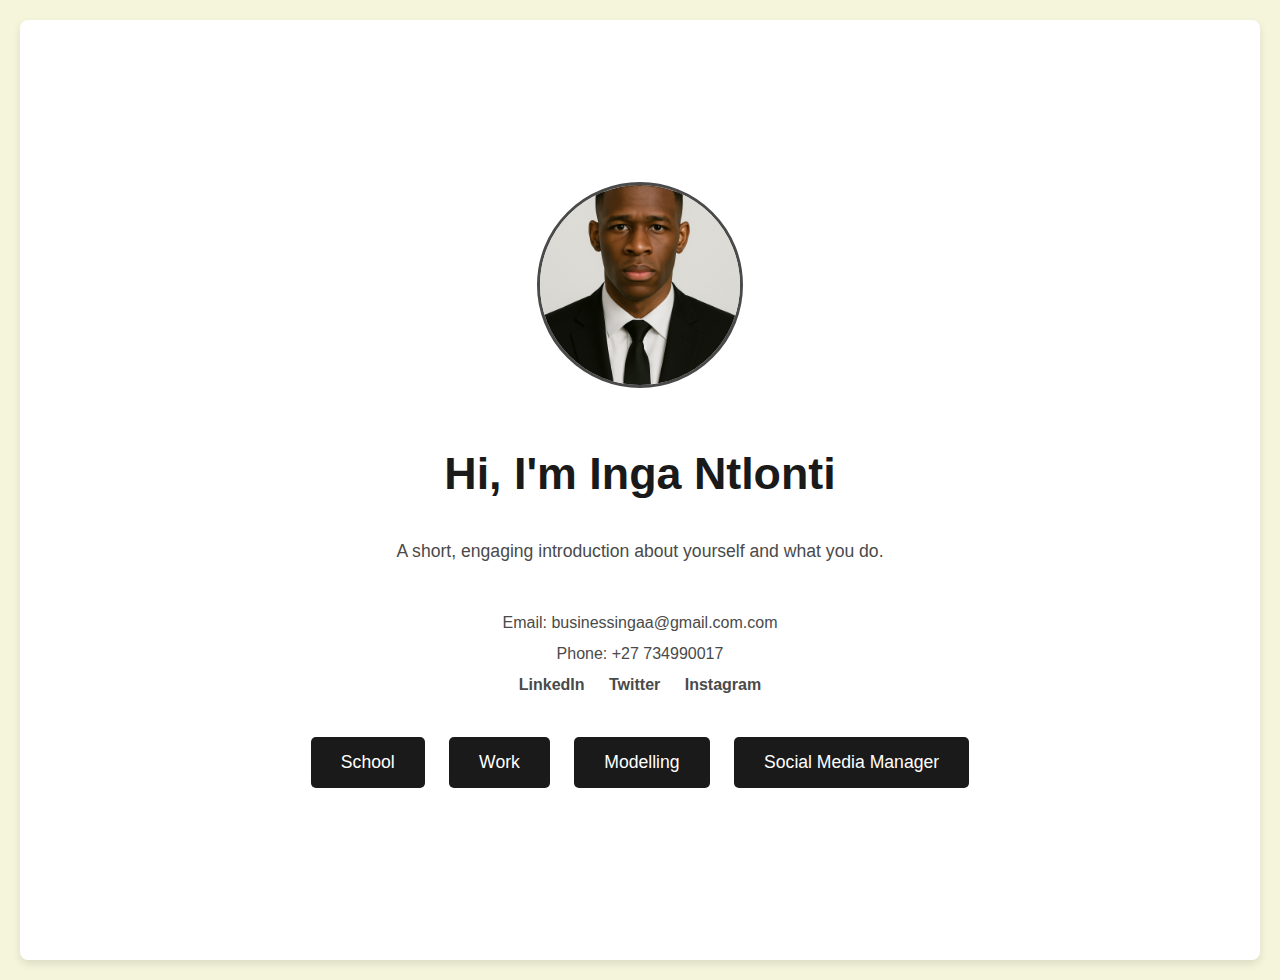
<file: index.html>
<!DOCTYPE html>
<html lang="en">
<head>
    <meta charset="UTF-8">
    <meta name="viewport" content="width=device-width, initial-scale=1.0">
    <title>Inga Ntlonti - Portfolio</title>
    <link rel="stylesheet" href="style.css">
</head>
<body>
    <div class="intro-section">
        <img src="formal photo.png" alt="My Picture" class="profile-picture">
        <h1>Hi, I'm Inga Ntlonti</h1>
        <p>A short, engaging introduction about yourself and what you do.</p>
        <div class="contact-info">
            <p>Email: businessingaa@gmail.com.com</p>
            <p>Phone: +27 734990017</p>
            <div class="social-links">
                <a href="https://linkedin.com/in/inga-ntlonti" target="_blank">LinkedIn</a>
                <a href="https://twitter.com/@ingantlonti" target="_blank">Twitter</a>
                <a href="https://instagram.com/@itisingaa" target="_blank">Instagram</a>
                </div>
        </div>
        <div class="navigation-buttons">
            <button onclick="location.href='school.html'">School</button>
            <button onclick="location.href='work.html'">Work</button>
            <button onclick="location.href='modelling.html'">Modelling</button>
            <button onclick="location.href='social-media-manager.html'">Social Media Manager</button>
        </div>
    </div>

    <script src="script.js"></script>
</body>
</html>
</file>
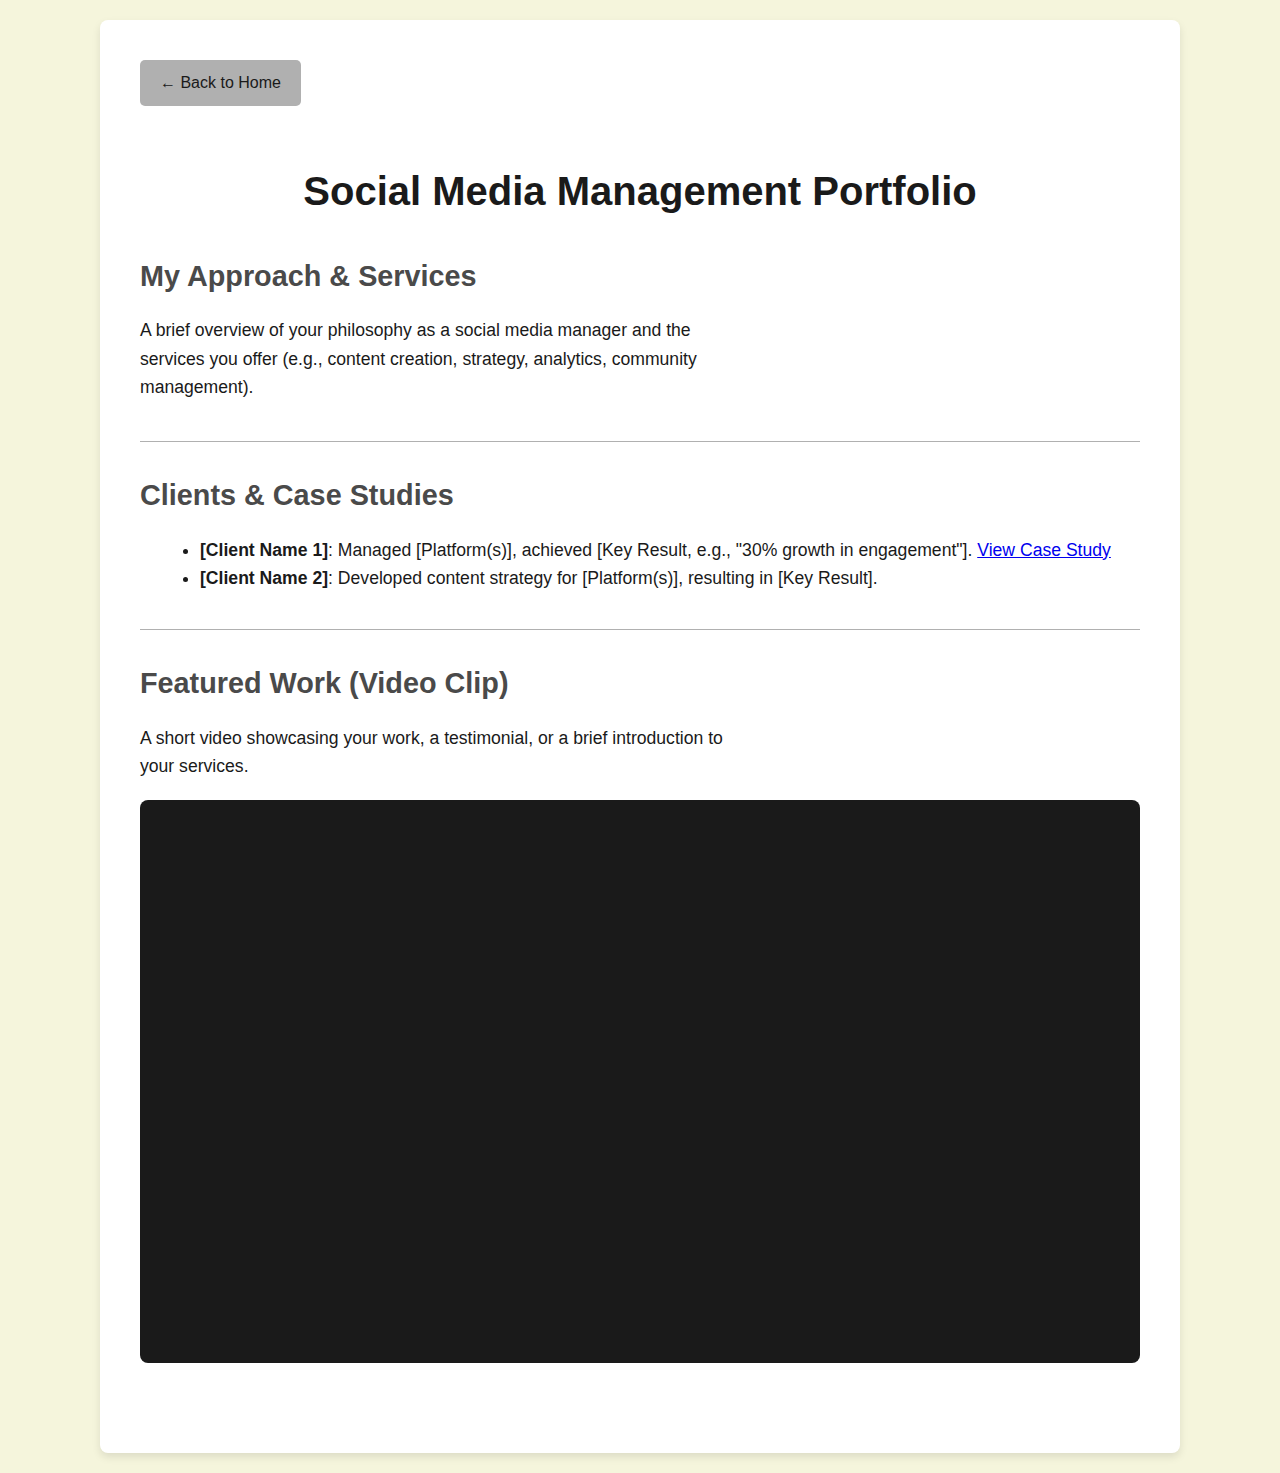
<file: social-media-manager.html>
<!DOCTYPE html>
<html lang="en">
<head>
    <meta charset="UTF-8">
    <meta name="viewport" content="width=device-width, initial-scale=1.0">
    <title>Inga Ntlonti - Social Media Manager</title>
    <link rel="stylesheet" href="style.css">
</head>
<body>
    <div class="page-container">
        <a href="index.html" class="back-button">← Back to Home</a>
        <h2>Social Media Management Portfolio</h2>

        <div class="section-item">
            <h3>My Approach & Services</h3>
            <p>A brief overview of your philosophy as a social media manager and the services you offer (e.g., content creation, strategy, analytics, community management).</p>
        </div>

        <div class="section-item">
            <h3>Clients & Case Studies</h3>
            <ul>
                <li><strong>[Client Name 1]</strong>: Managed [Platform(s)], achieved [Key Result, e.g., "30% growth in engagement"]. <a href="link-to-case-study-detail.html" target="_blank">View Case Study</a></li>
                <li><strong>[Client Name 2]</strong>: Developed content strategy for [Platform(s)], resulting in [Key Result].</li>
                </ul>
        </div>

        <div class="section-item">
            <h3>Featured Work (Video Clip)</h3>
            <p>A short video showcasing your work, a testimonial, or a brief introduction to your services.</p>
            <div class="video-container">
                <iframe src="https://www.youtube.com/embed/YOUR_VIDEO_ID" frameborder="0" allow="accelerometer; autoplay; clipboard-write; encrypted-media; gyroscope; picture-in-picture" allowfullscreen></iframe>
                </div>
        </div>
    </div>
</body>
</html>
</file>
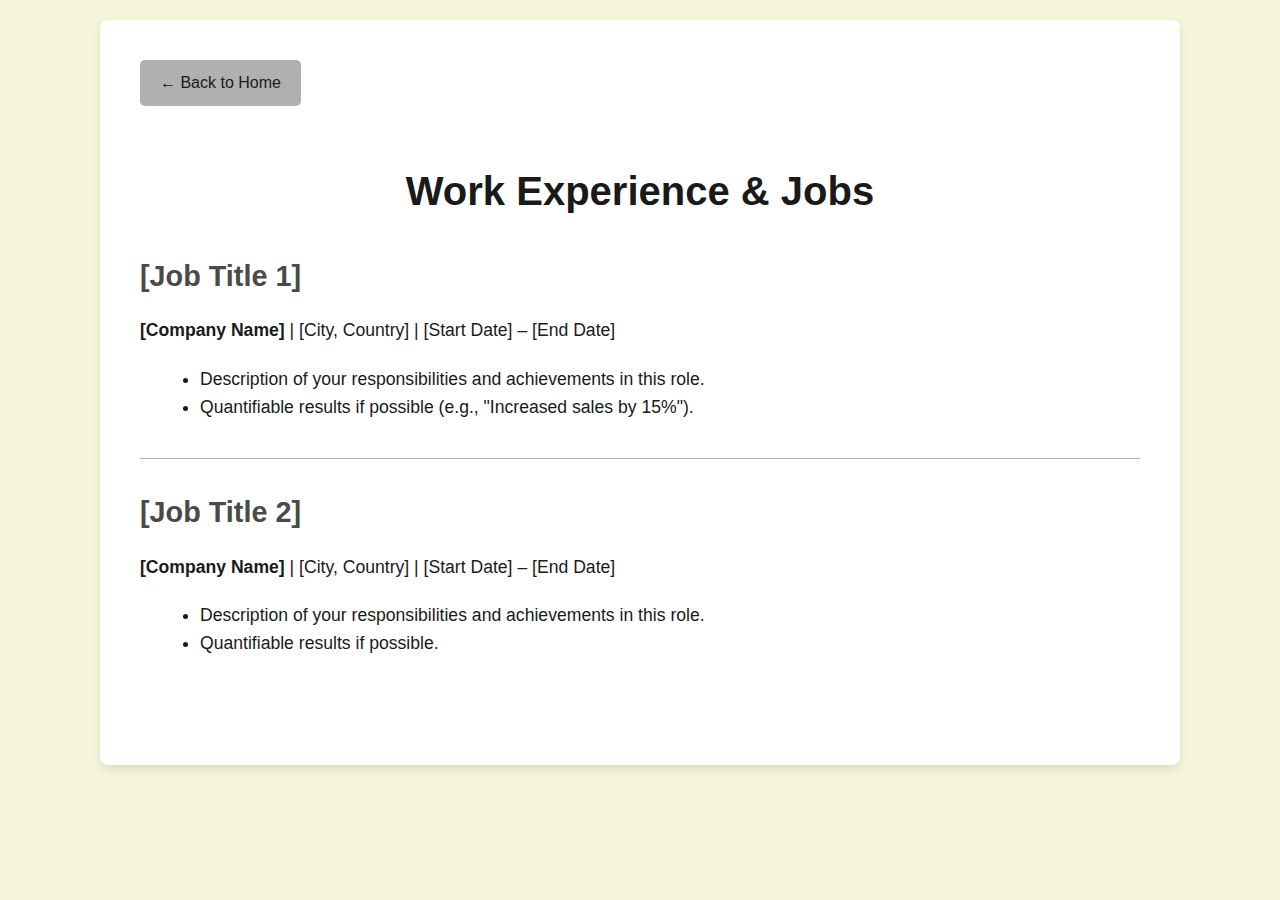
<file: work.html>
<!DOCTYPE html>
<html lang="en">
<head>
    <meta charset="UTF-8">
    <meta name="viewport" content="width=device-width, initial-scale=1.0">
    <title>Your Name - Work Experience</title>
    <link rel="stylesheet" href="style.css">
</head>
<body>
    <div class="page-container">
        <a href="index.html" class="back-button">← Back to Home</a>
        <h2>Work Experience & Jobs</h2>

        <div class="section-item">
            <h3>[Job Title 1]</h3>
            <p><strong>[Company Name]</strong> | [City, Country] | [Start Date] – [End Date]</p>
            <ul>
                <li>Description of your responsibilities and achievements in this role.</li>
                <li>Quantifiable results if possible (e.g., "Increased sales by 15%").</li>
                </ul>
        </div>

        <div class="section-item">
            <h3>[Job Title 2]</h3>
            <p><strong>[Company Name]</strong> | [City, Country] | [Start Date] – [End Date]</p>
            <ul>
                <li>Description of your responsibilities and achievements in this role.</li>
                <li>Quantifiable results if possible.</li>
            </ul>
        </div>
        </div>
</body>
</html>
</file>
<file: style.css>
/* Basic Resets & Neutral Colors */
:root {
    --color-black: #1a1a1a;
    --color-grey: #4a4a4a;
    --color-light-grey: #b0b0b0;
    --color-beige: #f5f5dc; /* A soft, warm beige */
    --color-white: #ffffff;
}

body {
    font-family: 'Arial', sans-serif;
    margin: 0;
    padding: 0;
    background-color: var(--color-beige);
    color: var(--color-black);
    line-height: 1.6;
}

.intro-section {
    display: flex;
    flex-direction: column;
    align-items: center;
    justify-content: center;
    min-height: 100vh; /* Full viewport height */
    text-align: center;
    padding: 20px;
    background-color: var(--color-white); /* White background for the intro section */
    box-shadow: 0 4px 8px rgba(0, 0, 0, 0.1);
    margin: 20px;
    border-radius: 8px;
}

.profile-picture {
    width: 200px;
    height: 200px;
    border-radius: 50%;
    object-fit: cover;
    margin-bottom: 20px;
    border: 3px solid var(--color-grey);
}

h1 {
    font-size: 2.8em;
    color: var(--color-black);
    margin-bottom: 10px;
}

p {
    font-size: 1.1em;
    max-width: 600px;
    margin-bottom: 20px;
    color: var(--color-grey);
}

.contact-info {
    margin-top: 20px;
    margin-bottom: 30px;
}

.contact-info p {
    margin: 5px 0;
    font-size: 1em;
}

.social-links a {
    color: var(--color-grey);
    text-decoration: none;
    margin: 0 10px;
    font-weight: bold;
    transition: color 0.3s ease;
}

.social-links a:hover {
    color: var(--color-black);
}

.navigation-buttons button {
    background-color: var(--color-black);
    color: var(--color-white);
    border: none;
    padding: 15px 30px;
    margin: 10px;
    font-size: 1.1em;
    cursor: pointer;
    border-radius: 5px;
    transition: background-color 0.3s ease, transform 0.2s ease;
}

.navigation-buttons button:hover {
    background-color: var(--color-grey);
    transform: translateY(-2px);
}

/* General styles for other pages */
.page-container {
    padding: 40px;
    max-width: 1000px;
    margin: 20px auto;
    background-color: var(--color-white);
    border-radius: 8px;
    box-shadow: 0 4px 8px rgba(0, 0, 0, 0.1);
}

.page-container h2 {
    font-size: 2.5em;
    color: var(--color-black);
    margin-bottom: 30px;
    text-align: center;
}

.back-button {
    background-color: var(--color-light-grey);
    color: var(--color-black);
    border: none;
    padding: 10px 20px;
    margin-bottom: 20px;
    cursor: pointer;
    border-radius: 5px;
    transition: background-color 0.3s ease;
    text-decoration: none;
    display: inline-block; /* To allow padding/margin */
}

.back-button:hover {
    background-color: var(--color-grey);
    color: var(--color-white);
}

/* Specific styles for sections - you can expand these */
.section-item {
    margin-bottom: 30px;
    border-bottom: 1px solid var(--color-light-grey);
    padding-bottom: 20px;
}

.section-item:last-child {
    border-bottom: none;
}

.section-item h3 {
    font-size: 1.8em;
    color: var(--color-grey);
    margin-bottom: 10px;
}

.section-item p, .section-item ul {
    font-size: 1.1em;
    color: var(--color-dark-grey);
}

.section-item ul {
    list-style-type: disc;
    margin-left: 20px;
}

.project-grid, .modelling-gallery {
    display: grid;
    grid-template-columns: repeat(auto-fit, minmax(300px, 1fr));
    gap: 20px;
    margin-top: 20px;
}

.grid-item {
    background-color: var(--color-beige);
    padding: 15px;
    border-radius: 8px;
    text-align: center;
    box-shadow: 0 2px 5px rgba(0,0,0,0.05);
}

.grid-item img {
    max-width: 100%;
    height: auto;
    border-radius: 4px;
    margin-bottom: 10px;
}

.video-container {
    position: relative;
    padding-bottom: 56.25%; /* 16:9 aspect ratio */
    height: 0;
    overflow: hidden;
    max-width: 100%;
    background: var(--color-black);
    margin-top: 20px;
    border-radius: 8px;
}

.video-container iframe,
.video-container video {
    position: absolute;
    top: 0;
    left: 0;
    width: 100%;
    height: 100%;
}
</file>
